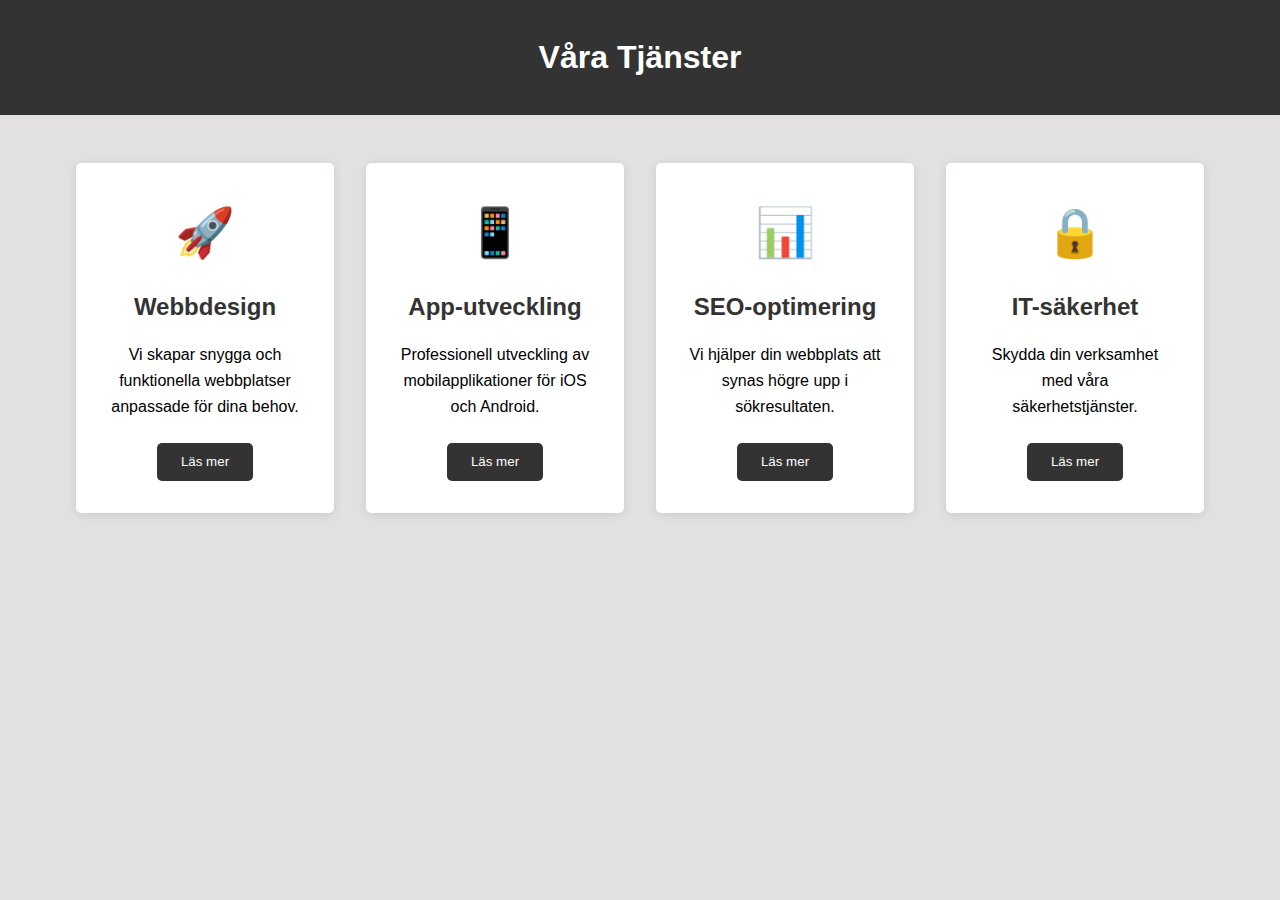
<file: cards.html>
<!DOCTYPE html>
<html lang="sv">
<head>
    <meta charset="UTF-8">
    <meta name="viewport" content="width=device-width, initial-scale=1.0">
    <title>Responsiva Kort</title>
    <link rel="stylesheet" href="cards.css">
</head>
<body>
    <header>
        <h1>Våra Tjänster</h1>
    </header>
    <div class="card-container">
        <div class="card">
            <div class="card-icon">🚀</div>
            <h2>Webbdesign</h2>
            <p>Vi skapar snygga och funktionella webbplatser anpassade för dina behov.</p>
            <button>Läs mer</button>
        </div>
        <div class="card">
            <div class="card-icon">📱</div>
            <h2>App-utveckling</h2>
            <p>Professionell utveckling av mobilapplikationer för iOS och Android.</p>
            <button>Läs mer</button>
        </div>
        <div class="card">
            <div class="card-icon">📊</div>
            <h2>SEO-optimering</h2>
            <p>Vi hjälper din webbplats att synas högre upp i sökresultaten.</p>
            <button>Läs mer</button>
        </div>
        <div class="card">
            <div class="card-icon">🔒</div>
            <h2>IT-säkerhet</h2>
            <p>Skydda din verksamhet med våra säkerhetstjänster.</p>
            <button>Läs mer</button>
        </div>
    </div>
</body>
</html>
</file>
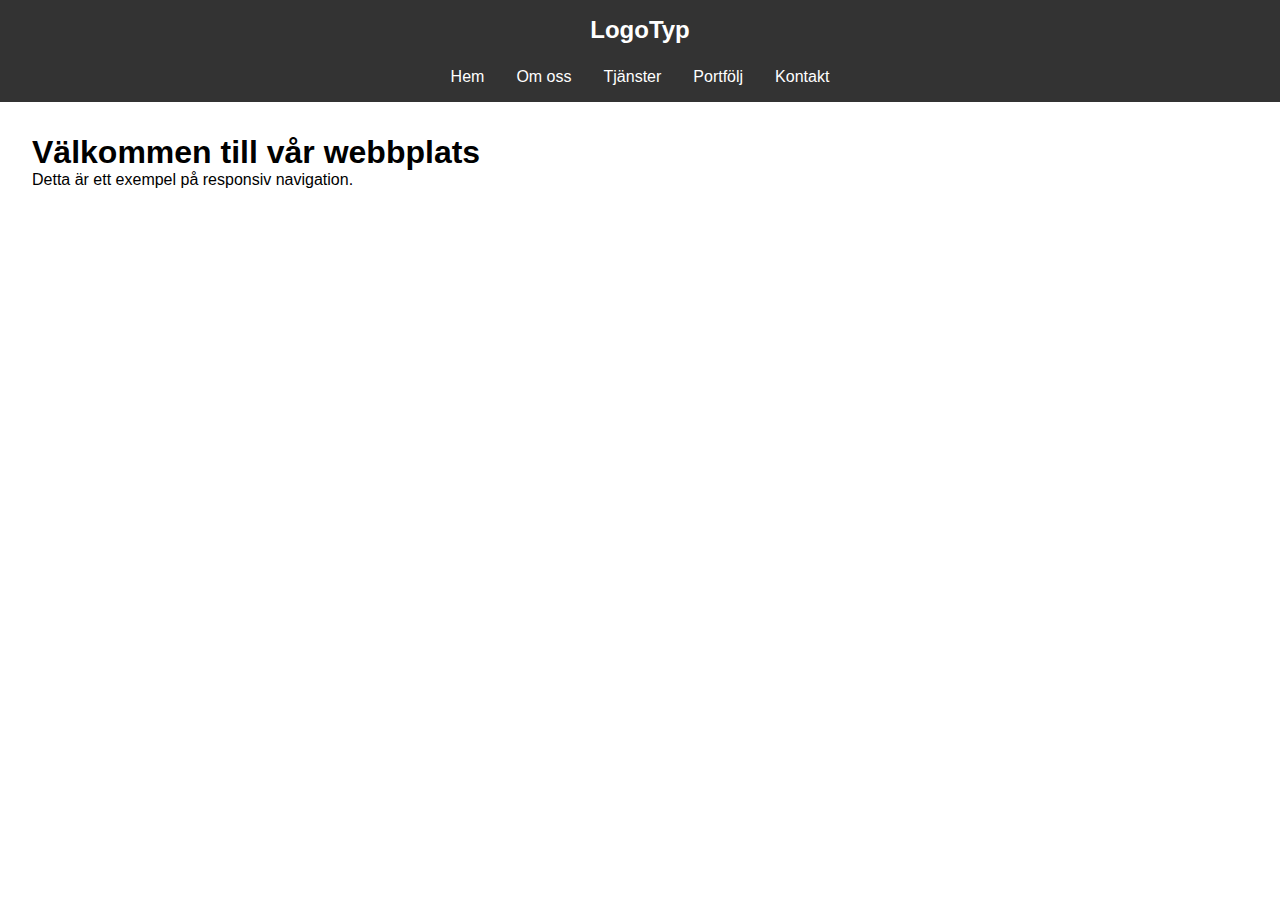
<file: hamburger.html>
<!DOCTYPE html>
<html lang="sv">
<head>
    <meta charset="UTF-8">
    <meta name="viewport" content="width=device-width, initial-scale=1.0">
    <title>Responsiv Navigation</title>
    <link rel="stylesheet" href="hamburger.css">
</head>
<body>
    <header>
        <div class="logo">LogoTyp</div>
        <input type="checkbox" id="nav-toggle" class="nav-toggle">
        <label for="nav-toggle" class="nav-toggle-label">
            <span></span>
        </label>
        <nav>
            <ul>
                <li><a href="#">Hem</a></li>
                <li><a href="#">Om oss</a></li>
                <li><a href="#">Tjänster</a></li>
                <li><a href="#">Portfölj</a></li>
                <li><a href="#">Kontakt</a></li>
            </ul>
        </nav>
    </header>
    <main>
        <h1>Välkommen till vår webbplats</h1>
        <p>Detta är ett exempel på responsiv navigation.</p>
    </main>
</body>
</html>
</file>
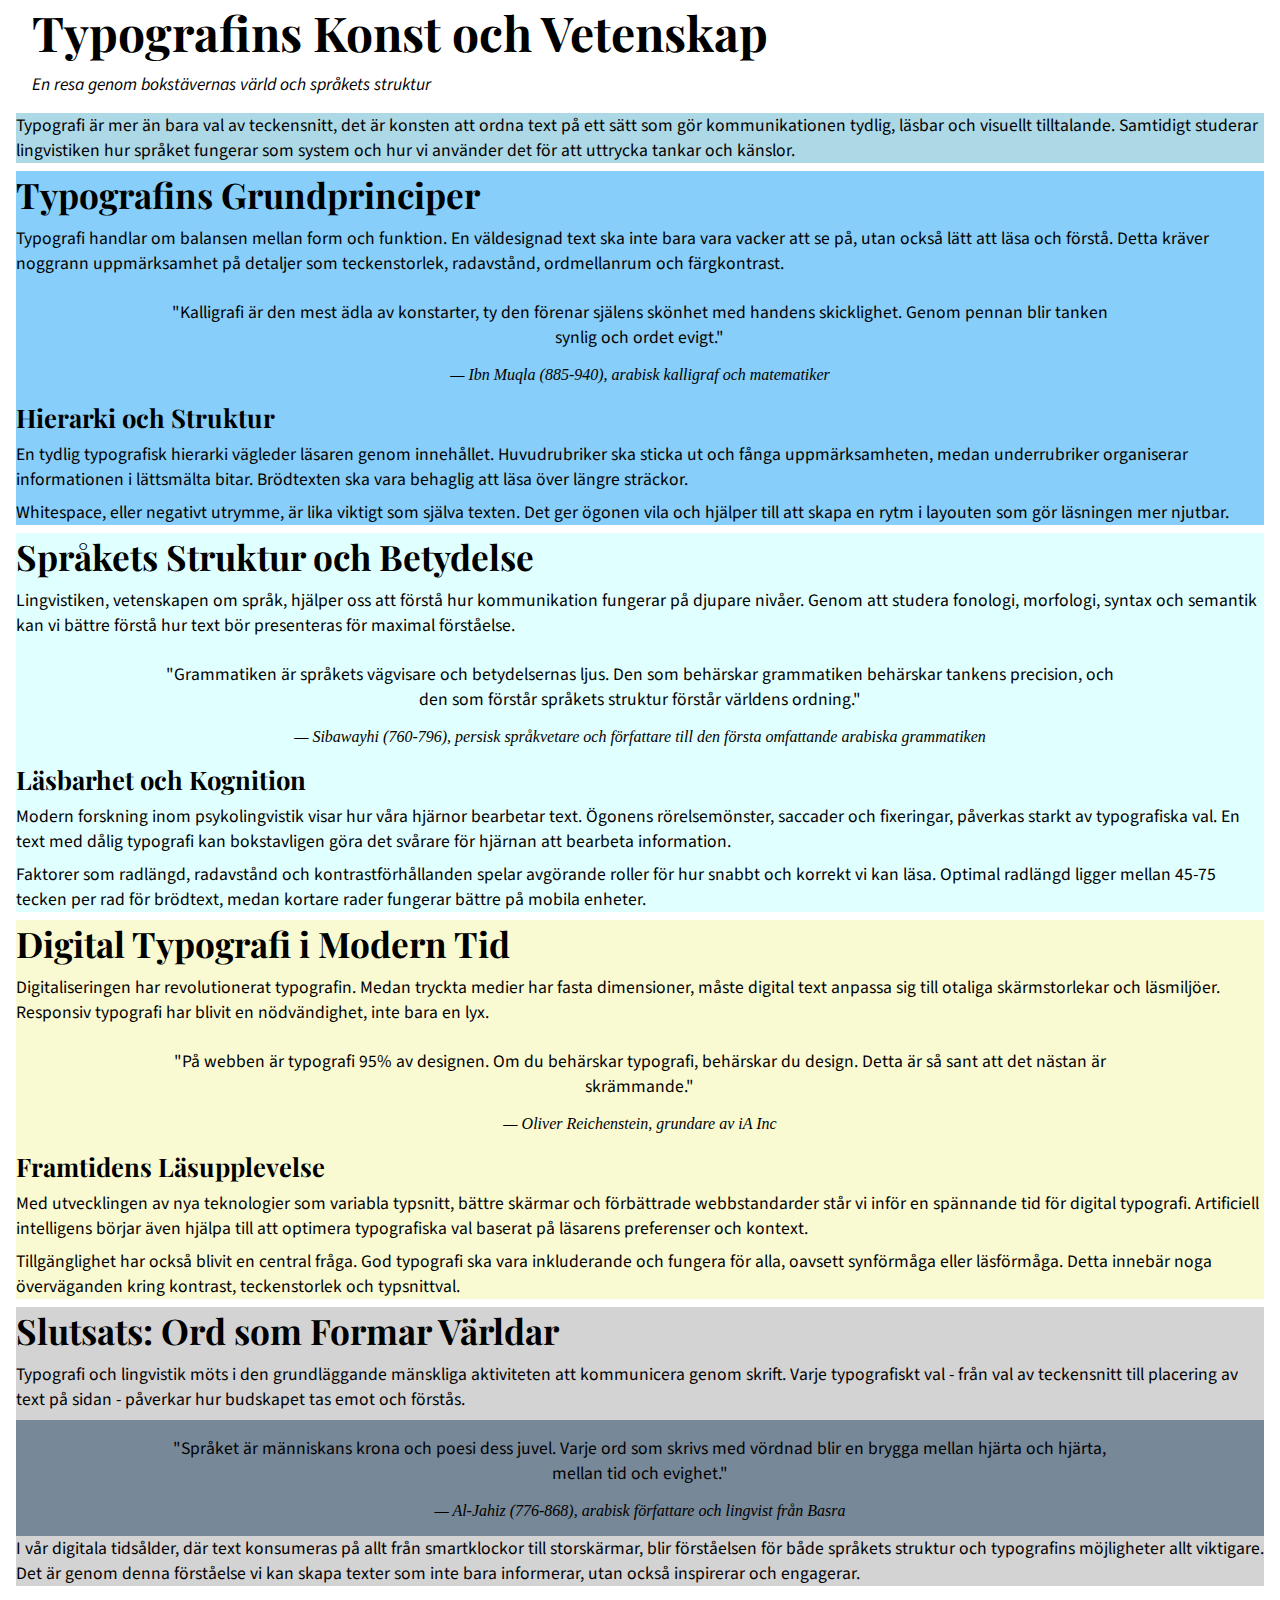
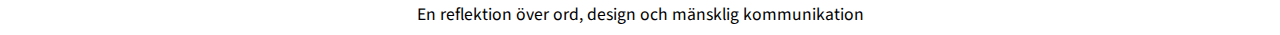
<file: typografi.html>
<!DOCTYPE html>
<html lang="sv">
<head>
    <meta charset="UTF-8">
    <meta name="viewport" content="width=device-width, initial-scale=1.0">
    <link rel="stylesheet" href="typografi.css">
    <!-- Links to fonts starts here -->
    <link rel="preconnect" href="https://fonts.googleapis.com">
    <link rel="preconnect" href="https://fonts.gstatic.com" crossorigin>
    <link href="https://fonts.googleapis.com/css2?family=Playfair+Display:ital,wght@0,400..900;1,400..900&family=Source+Sans+3:ital,wght@0,200..900;1,200..900&display=swap" rel="stylesheet">
    <title>Responsiv Typografi</title>
</head>
<body>
    <header>
        <nav>
            <h1>Typografins Konst och Vetenskap</h1>
            <p class="subtitle">En resa genom bokstävernas värld och språkets struktur</p>
        </nav>
    </header>

    <main>
        <div id="main-wrapper">
            <section class="intro-section">
                <p>Typografi är mer än bara val av teckensnitt, det är konsten att ordna text på ett sätt som gör kommunikationen tydlig, läsbar och visuellt tilltalande. Samtidigt studerar lingvistiken hur språket fungerar som system och hur vi använder det för att uttrycka tankar och känslor.</p>
            </section>

            <section class="typography-section">
                <h2>Typografins Grundprinciper</h2>

                <p>Typografi handlar om balansen mellan form och funktion. En väldesignad text ska inte bara vara vacker att se på, utan också lätt att läsa och förstå. Detta kräver noggrann uppmärksamhet på detaljer som teckenstorlek, radavstånd, ordmellanrum och färgkontrast.</p>

                <blockquote>
                    <div class="quotes">
                        <p>"Kalligrafi är den mest ädla av konstarter, ty den förenar själens skönhet med handens skicklighet. Genom pennan blir tanken synlig och ordet evigt."</p>
                        <cite>— Ibn Muqla (885-940), arabisk kalligraf och matematiker</cite>
                    </div>
                </blockquote>

                <h3>Hierarki och Struktur</h3>

                <p>En tydlig typografisk hierarki vägleder läsaren genom innehållet. Huvudrubriker ska sticka ut och fånga uppmärksamheten, medan underrubriker organiserar informationen i lättsmälta bitar. Brödtexten ska vara behaglig att läsa över längre sträckor.</p>

                <p>Whitespace, eller negativt utrymme, är lika viktigt som själva texten. Det ger ögonen vila och hjälper till att skapa en rytm i layouten som gör läsningen mer njutbar.</p>
            </section>

            <section class="linguistics-section">
                <h2>Språkets Struktur och Betydelse</h2>

                <p>Lingvistiken, vetenskapen om språk, hjälper oss att förstå hur kommunikation fungerar på djupare nivåer. Genom att studera fonologi, morfologi, syntax och semantik kan vi bättre förstå hur text bör presenteras för maximal förståelse.</p>

                <blockquote>
                    <div class="quotes">
                        <p>"Grammatiken är språkets vägvisare och betydelsernas ljus. Den som behärskar grammatiken behärskar tankens precision, och den som förstår språkets struktur förstår världens ordning."</p>
                        <cite>— Sibawayhi (760-796), persisk språkvetare och författare till den första omfattande arabiska grammatiken</cite>
                    </div>
                </blockquote>

                <h3>Läsbarhet och Kognition</h3>

                <p>Modern forskning inom psykolingvistik visar hur våra hjärnor bearbetar text. Ögonens rörelsemönster, saccader och fixeringar, påverkas starkt av typografiska val. En text med dålig typografi kan bokstavligen göra det svårare för hjärnan att bearbeta information.</p>

                <p>Faktorer som radlängd, radavstånd och kontrastförhållanden spelar avgörande roller för hur snabbt och korrekt vi kan läsa. Optimal radlängd ligger mellan 45-75 tecken per rad för brödtext, medan kortare rader fungerar bättre på mobila enheter.</p>
            </section>

            <section class="digital-typography-section">
                <h2>Digital Typografi i Modern Tid</h2>

                <p>Digitaliseringen har revolutionerat typografin. Medan tryckta medier har fasta dimensioner, måste digital text anpassa sig till otaliga skärmstorlekar och läsmiljöer. Responsiv typografi har blivit en nödvändighet, inte bara en lyx.</p>

                <blockquote>
                    <div class="quotes">
                        <p>"På webben är typografi 95% av designen. Om du behärskar typografi, behärskar du design. Detta är så sant att det nästan är skrämmande."</p>
                        <cite>— Oliver Reichenstein, grundare av iA Inc</cite>
                    </div>
                </blockquote>

                <h3>Framtidens Läsupplevelse</h3>

                <p>Med utvecklingen av nya teknologier som variabla typsnitt, bättre skärmar och förbättrade webbstandarder står vi inför en spännande tid för digital typografi. Artificiell intelligens börjar även hjälpa till att optimera typografiska val baserat på läsarens preferenser och kontext.</p>

                <p>Tillgänglighet har också blivit en central fråga. God typografi ska vara inkluderande och fungera för alla, oavsett synförmåga eller läsförmåga. Detta innebär noga överväganden kring kontrast, teckenstorlek och typsnittval.</p>
            </section>

            <section class="conclusion-section">
                <h2>Slutsats: Ord som Formar Världar</h2>

                <p>Typografi och lingvistik möts i den grundläggande mänskliga aktiviteten att kommunicera genom skrift. Varje typografiskt val &#8209; från val av teckensnitt till placering av text på sidan &#8209; påverkar hur budskapet tas emot och förstås.</p>

                <blockquote class="final-quote">
                    <div class="quotes">
                        <p>"Språket är människans krona och poesi dess juvel. Varje ord som skrivs med vördnad blir en brygga mellan hjärta och hjärta, mellan tid och evighet."</p>
                        <cite>— Al-Jahiz (776-868), arabisk författare och lingvist från Basra</cite>
                    </div>
                </blockquote>

                <p>I vår digitala tidsålder, där text konsumeras på allt från smartklockor till storskärmar, blir förståelsen för både språkets struktur och typografins möjligheter allt viktigare. Det är genom denna förståelse vi kan skapa texter som inte bara informerar, utan också inspirerar och engagerar.</p>
            </section>
        </div>
    </main>

    <footer>
        <p class="footer-text">En reflektion över ord, design och mänsklig kommunikation</p>
    </footer>
</body>
</html>
</file>
<file: cards.css>
* {
    box-sizing: border-box;
    margin: 0;
    padding: 0;
}

body{
    font-family: Arial, Helvetica, sans-serif;
    line-height: 1.6;
    background-color: #e2e0e0;
}

header {
    background-color: #333;
    color: white;
    text-align: center;
    padding: 2rem;
    margin-bottom: 2rem;
}

.card-container {
    display: flex;
    justify-content: center;
    max-width: 1200px;
    margin: 0 auto;
    padding: 0 20px;
}

.card {
    background-color: white;
    border-radius: 5px;
    box-shadow: 0 2px 10px rgba(0, 0, 0, 0.1);
    padding: 2rem;
    margin: 1rem;
    display: flex;
    flex-direction: column;
    align-items: center;
    text-align: center;
    transition: transform 0.3s ease;
    flex: 1; /* gör att alla kort tar lika mycket plats */
    max-width: 350px; /* begränsar maxbredden */
    min-height: 300px; /* säkerställer höjden */
}

.card:hover {
    transform: translateY(-10px);
}

.card-icon {
    font-size: 3rem;
    margin-bottom: 1rem;
}

.card h2 {
    margin-bottom: 1rem;
    color: #333;
}

.card p {
    margin-bottom: 1.5rem;
}

button {
    background-color: #333;
    color: white;
    border: none;
    padding: 0.7rem 1.5rem;
    border-radius: 5px;
    cursor: pointer;
    transition: background-color 0.3s ease;
}

button:hover {
    background-color: #555;
}


/* Mediaquery för mindre skärmar */
@media only screen and (max-width: 768px) {
    .card-container {
        flex-direction: column;
        align-items: center;
    }

    .card {
        width: 100%;
        max-width: 400px;
        flex: none; /* tar bort flex på mobil*/
        min-height: auto; /* låter korten anpassa höjden naturligt på mobil */
    }

    header {
        padding: 1.5rem;
        margin-bottom: 1.5rem;
    }

}
</file>
<file: hamburger.css>
* {
  margin: 0;
  padding: 0;
  box-sizing: border-box;
}


body {
  font-family: Arial, sans-serif;
}


header {
  background: #333;
  color: white;
  text-align: center;
  position: relative;
  padding: 1em;
}


.logo {
  font-weight: bold;
  font-size: 1.5em;
  margin-bottom: 1em;
}


nav {
  position: absolute;
  background: #333;
  width: 100%;
  left: 0;
  top: 100%;
  transform: scale(1, 0);
  transform-origin: top;
  transition: transform 0.3s ease;
}


nav ul {
  list-style: none;
  margin: 0;
  padding: 0;
}


nav li {
  margin-bottom: 1em;
  margin-top: 1em;
}


nav a {
  color: white;
  text-decoration: none;
  font-size: 1.2rem;
  opacity: 0;
  transition: opacity 0.15s ease;
}


nav a:hover {
  color: #ddd;
}


.nav-toggle {
  display: none;
}


.nav-toggle-label {
  position: absolute;
  top: 0;
  right: 0;
  margin-right: 1em;
  height: 100%;
  display: flex;
  align-items: center;
  cursor: pointer;
}


.nav-toggle-label span,
.nav-toggle-label span::before,
.nav-toggle-label span::after {
  display: block;
  background: white;
  height: 2px;
  width: 2em;
  position: relative;
}


.nav-toggle-label span::before,
.nav-toggle-label span::after {
  content: "";
  position: absolute;
}


.nav-toggle-label span::before {
  bottom: 7px;
}


.nav-toggle-label span::after {
  top: 7px;
}


.nav-toggle:checked ~ nav {
  transform: scale(1, 1);
}


.nav-toggle:checked ~ nav a {
  opacity: 1;
  transition: opacity 0.25s ease 0.15s;
}


main {
  padding: 2em;
}


/* Mediaquery för större skärmar */
@media only screen and (min-width: 768px) {
    /* Döljer hamburger menyn */
    .nav-toggle-label {
        display: none;
    }


    /* Visar menyn horisontellt under logotypen */
    nav {
        position: static;
        transform: scale(1,1);
        background-color: transparent;
        width: auto;
        top: auto;
        left: auto;
    }


    /* Horisontell layout med flex för menyn */
    nav ul {
        display: flex;
        justify-content: center;
        gap: 2em;
    }


    /* Justerar list-elementen */
    nav li {
        margin: 0;
    }


    /* Visar länkar direkt och tar bort transition */
    nav a {
        opacity: 1;
        font-size: 1rem;
        transition: none;
    }
}
</file>
<file: typografi.css>
* {
    margin: 0;
    padding: 0;
    box-sizing: border-box;
}

p {
    font-family: "Source Sans 3", sans-serif;
    font-size: 1.1rem;
    margin-bottom: 0.5rem;
}

h1, h2, h3 {
    font-family: "Playfair Display", serif;
    margin-bottom: 0.5rem;
}

h1 {
    font-size: clamp(1.5rem, 5vw, 3rem);
}

h2 {
    font-size: clamp(1.2rem, 3.5vw, 2.2rem);
}

h3 {
    font-size: clamp(1rem, 2.5vw, 1.6rem);
}

nav {
    margin-left: 2rem;
}

.subtitle {
    margin-bottom: 1rem;
    font-style: italic;
}

#main-wrapper {
    margin: 1rem;
}

blockquote {
    display: flex;
    justify-content: center;
}

.quotes {
    padding: 1rem;
    display: flex;
    flex-wrap: wrap;
    flex-direction: column;
    justify-content: center;
    align-items: center;
    text-align: center;
    max-width: 80%;
}

cite {
    margin-top: 0.5rem;
}

.intro-section {
    background-color: lightblue;
}

.typography-section {
    background-color: lightskyblue;
}

.linguistics-section {
    background-color: lightcyan;
}

.digital-typography-section {
    background-color: lightgoldenrodyellow;
}

.conclusion-section {
    background-color: lightgray;
}

.final-quote {
    background-color: lightslategray;
}

footer {
    display: flex;
    justify-content: center;
}


/* Mediaqueries -------------------------------*/
@media only screen and (max-width: 320px) {
    p {
        font-size: 0.8rem;
    }
}

@media screen and (max-width: 768px) {
    p {
        font-size: 0.9rem;
    }
}
</file>
